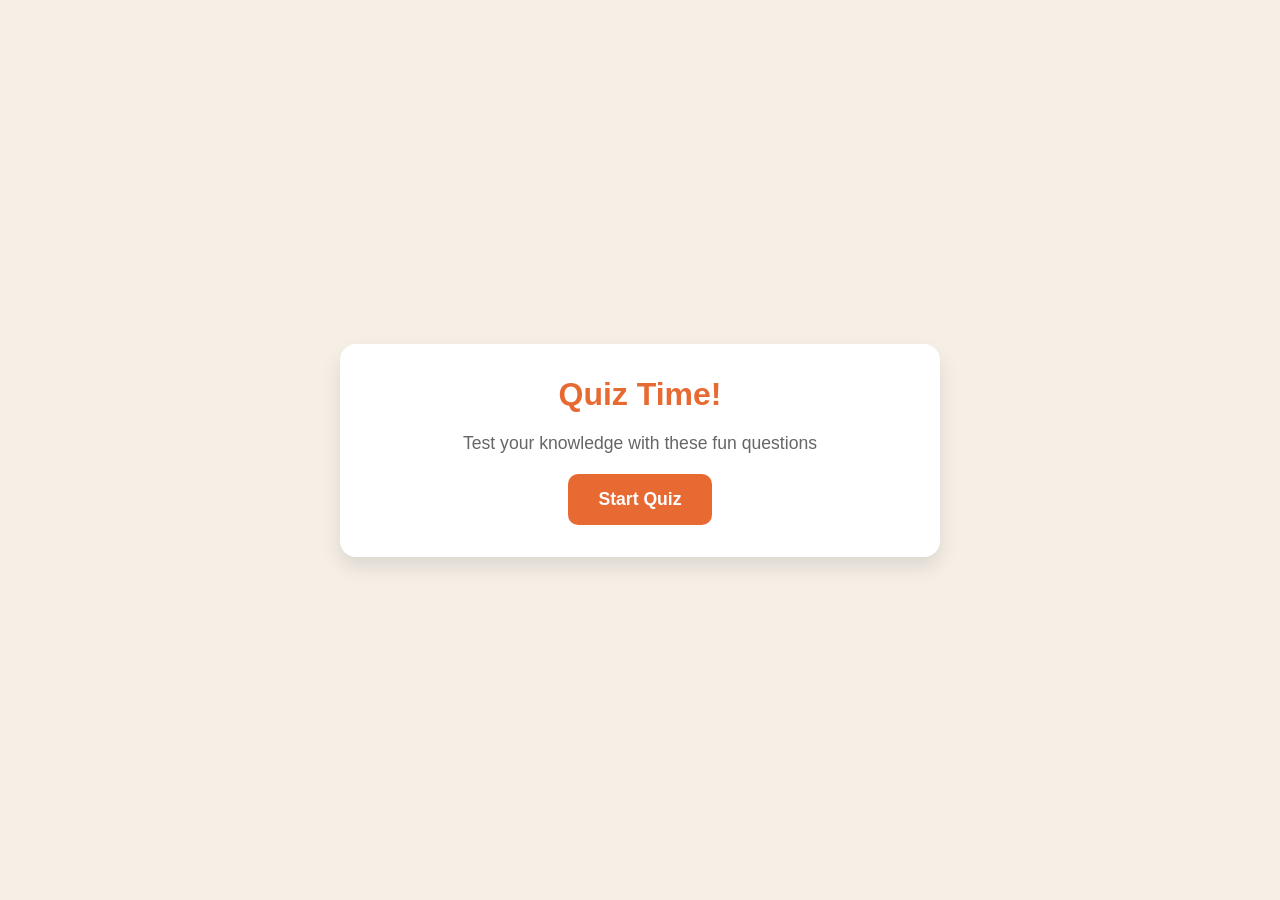
<file: Project1/index.html>
<!doctype html>
<html lang="en">
  <head>
    <meta charset="UTF-8" />
    <meta name="viewport" content="width=device-width, initial-scale=1.0" />
    <link rel="stylesheet" href="style.css" />
    <title>Quiz Game</title>
  </head>
  <body>
    <div class="container">
      <div class="screen active" id="start-screen">
        <h1>Quiz Time!</h1>
        <p>Test your knowledge with these fun questions</p>
        <button id="start-btn">Start Quiz</button>
      </div>
      <div class="screen" id="question-screen"> 
        <div class="quiz-header">
          <h2 id="question-text">Question</h2>
          <div class="question-info">
            <p>
              Question <span id="current-question-number">1</span> of
              <span id="total-question-number">5</span>
            </p>
            <p>Score: <span id="marks-scored">0</span></p>
          </div>
        </div>
        <div id="quiz-options" class="options-container ">
            <!-- Options button will be added with js -->
        </div>
        <div class="progress-bar">
            <div id="progress" class="progress-container"></div>
        </div>
      </div>
      <div class="screen" id="result-screen">
        <h1>Quiz Result</h1>
        <div class="result-info"><p>You Scored <span id="final-score">0</span> out of <span id="total-marks">5</span></p>
            <p id="result-message">Thankyou</p>
        </div>
            <!-- <div id="result-message">Thankyou</div> -->
            <button id="restart-btn">Restart Quiz</button>
        </div>
      </div>
    </div>
    <script src="script_test.js"></script>
  </body>
</html>
</file>
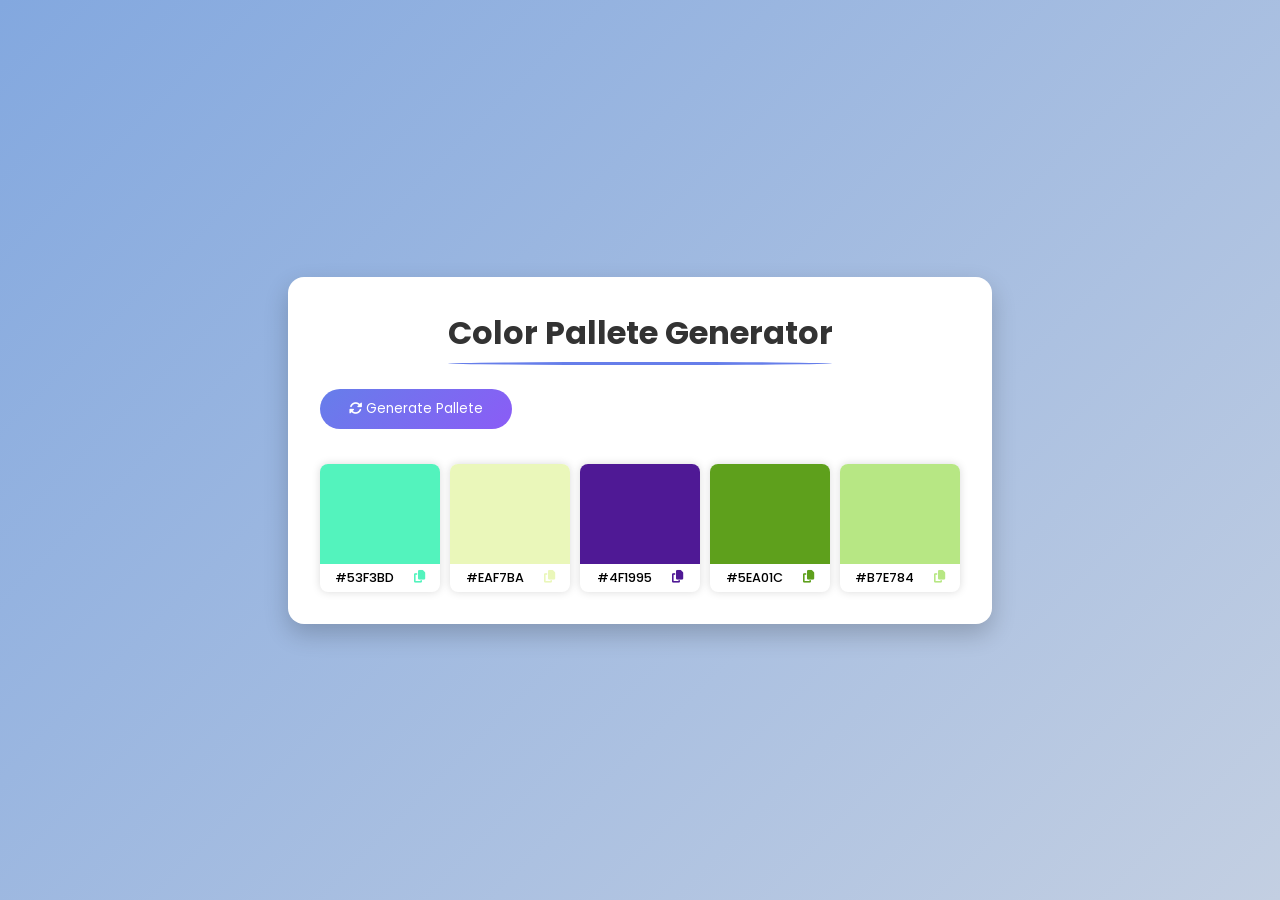
<file: Project2/index.html>
<!doctype html>
<html lang="en">
  <head>
    <meta charset="UTF-8" />
    <meta name="viewport" content="width=device-width, initial-scale=1.0" />
    <title>Color Pallete Generator</title>
    <link
      rel="stylesheet"
      href="https://cdnjs.cloudflare.com/ajax/libs/font-awesome/6.5.1/css/all.min.css"
    />
    <link rel="stylesheet" href="style.css" />
  </head>
  <body>
    <div class="container">
      <h1>Color Pallete Generator</h1>
      <button id="generate-btn">
        <i class="fas fa-sync-alt"></i> Generate Pallete
      </button>
      <div class="pallete-container">
        <div class="color-box">
            <div class="color" style="background-color: #34ff35;"></div>
            <div class="color-info">
                <span class="hex-value">
                    #34FF35
                </span>  
                <i class="fa-solid fa-copy copy-btn" style="color: #34ff35;" title="Copy to Clipboard"></i>
            </div>
        </div>
        <div class="color-box">
            <div class="color" style="background-color: #52ccff;"></div>
                <div class="color-info">
                <span class="hex-value">
                    #52CCFF
                </span>  
                <i class="fa-solid fa-copy copy-btn" style="color: #52ccff;" title="Copy to Clipboard"></i>
            </div>
        </div>
        <div class="color-box">
            <div class="color" style="background-color: #FF22EE;"></div>
            <div class="color-info">
                <span class="hex-value">
                    #FF22EE
                </span>  
                <i class="fa-solid fa-copy copy-btn" style="color: #FF22EE;" title="Copy to Clipboard"></i>
            </div>
        </div>
        <div class="color-box">
            <div class="color" style="background-color: #EE112A;"></div>
            <div class="color-info">
                <span class="hex-value">
                    #EE112A
                </span>  
                <i class="fa-solid fa-copy copy-btn" style="color: #EE112A;" title="Copy to Clipboard"></i>
            </div>
        </div>
        <div class="color-box">
            <div class="color" style="background-color: #AA99FF;"></div>
            <div class="color-info">
                <span class="hex-value">
                    #AA99FF
                </span>  
                <i class="fa-solid fa-copy copy-btn" style="color: #AA99FF;" title="Copy to Clipboard"></i>
            </div>
        </div>
      </div>
    </div>
    <script src="script_self.js"></script>  
  </body>
</html>
</file>
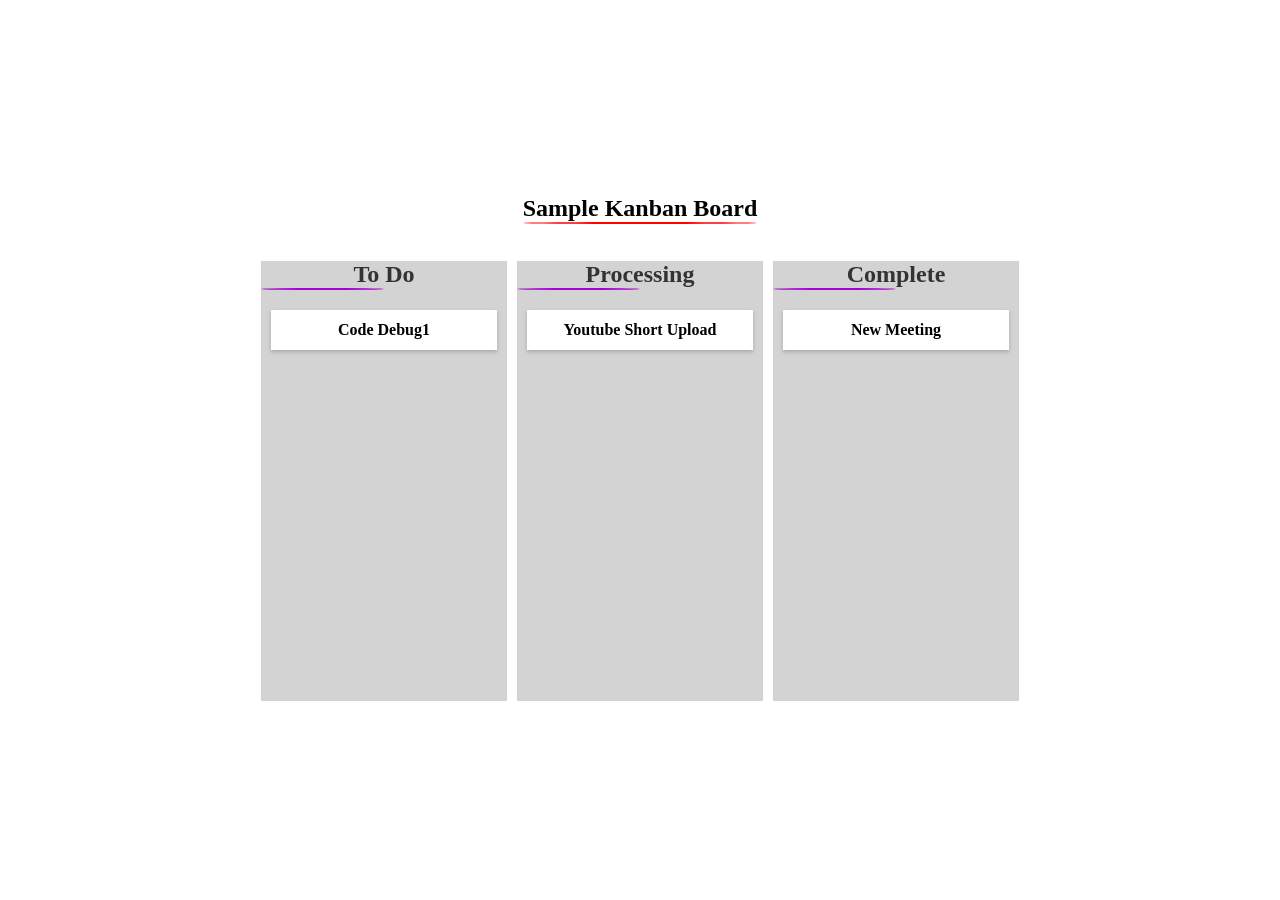
<file: Project3/index.html>
<!DOCTYPE html>
<html lang="en">
<head>
    <meta charset="UTF-8">
    <meta name="viewport" content="width=device-width, initial-scale=1.0">
    <title>Kaban Board</title>
    <link rel="stylesheet" href="style.css">
</head>
<body>
    <div class="container">
        <h3>Sample Kanban Board</h3>
        <div class="boards">
            <div class="board" id="to-do">
                <h2>To Do</h2>
                <div class="cards-container">
                    <div class="card" draggable="true">Code Debug1</div>
                    
                </div>
            </div>
            <div class="board" id="processing">
                <h2>Processing</h2>
                <div class="cards-container">
                    <div class="card" draggable="true">Youtube Short Upload</div>
                </div>
            </div>
            <div class="board" id="complete">
                <h2>Complete</h2>
                <div class="cards-container">
                    <div class="card" draggable="true">New Meeting</div>
                </div>
            </div>
        </div>
    </div>
    <script src="script.js"></script>
</body>
</html>
</file>
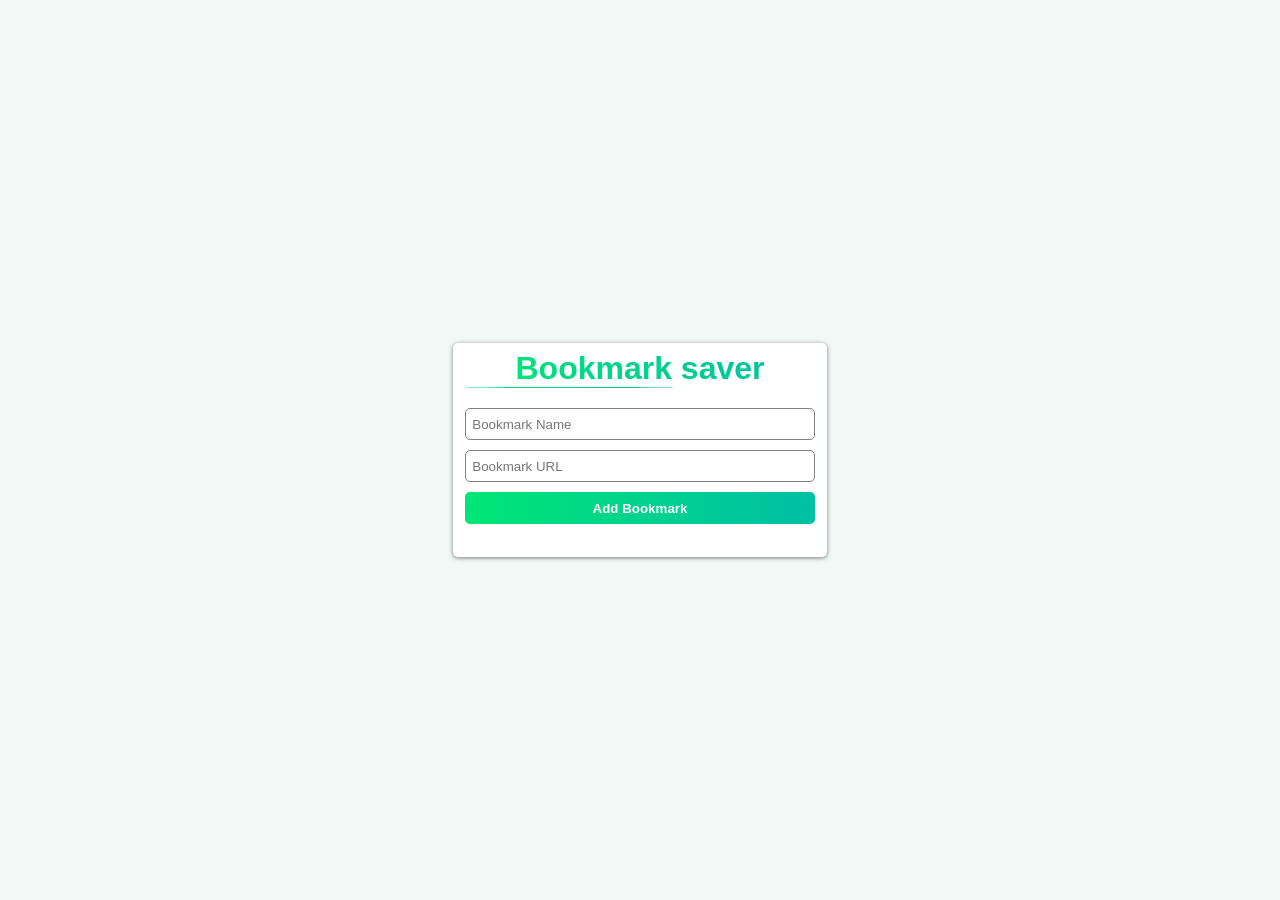
<file: Project5/index.html>
<!doctype html>
<html lang="en">
  <head>
    <meta charset="UTF-8" />
    <meta name="viewport" content="width=device-width, initial-scale=1.0" />
    <title>Bookmark Saver</title>
    <link rel="stylesheet" href="style.css" />
  </head>
  <body>
    <div class="main-container">
      <h2>Bookmark saver</h2>
      <form id="bookmark-form">
        <input
          type="text"
          name="Bookmark-name"
          id="bookmark-name"
          placeholder="Bookmark Name"
          required
        />
        <input
          type="url"
          name="Bookmark-url"
          id="bookmark-url"
          placeholder="Bookmark URL"
          required
        />
        <button type="submit">Add Bookmark</button>
      </form>
      <ul class="bookmarked-list">
        
        </li>
      </ul>
    </div>
    <script src="script.js"></script>
  </body>
</html>
</file>
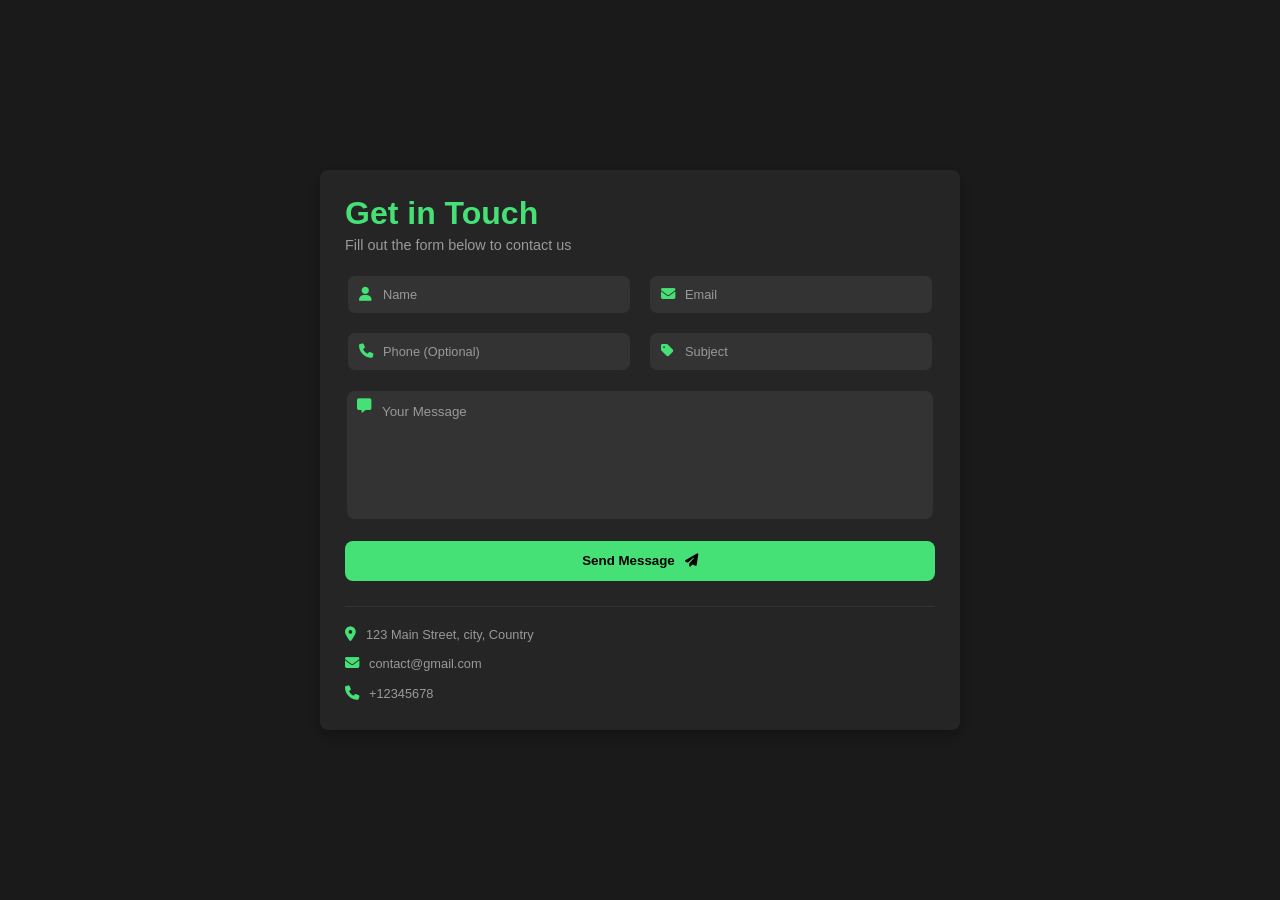
<file: Project9/index.html>
<!doctype html>
<html lang="en">
  <head>
    <meta charset="UTF-8" />
    <meta name="viewport" content="width=device-width, initial-scale=1.0" />
    <title>Contact Form</title>
    <link rel="stylesheet" href="style.css" />
    <link
      rel="stylesheet"
      href="https://cdnjs.cloudflare.com/ajax/libs/font-awesome/6.5.0/css/all.min.css"
    />
    <link rel="shortcut icon" href="fav.png" type="image/png">
  </head>
  <body>
    <div class="main-container">
    <div class="meta-container">
        <h1 class="main-heading">Get in Touch</h1>
        <p class="sub-heading">Fill out the form below to contact us</p>
    </div>
      <form id="contact-form">
        <div class="column-fields-container">
          <div class="input-wrapper">
            <i class="fa-solid fa-user"></i>
            <input
              type="text"
              name="name"
              id="name"
              placeholder="Name"
              required
            />
          </div>
          <div class="input-wrapper">
            <i class="fa-solid fa-envelope"></i>
            <input
              type="email"
              name="email"
              id="email"
              placeholder="Email"
              required
            />
          </div>
          <div class="input-wrapper">
            <i class="fa-solid fa-phone"></i>
            <input
              type="tel"
              name="phone"
              id="phone"
              placeholder="Phone (Optional)"
            />
          </div>
          <div class="input-wrapper">
            <i class="fa-solid fa-tag"></i>
            <input
              type="text"
              name="subject"
              id="subject"
              placeholder="Subject"
              required
            />
          </div>
        </div>
        <div class="text-field-container">
          <div class="input-wrapper">
            <i class="fa-solid fa-message"></i>
            <textarea
              name="message"
              id="message"
              placeholder="Your Message"
            ></textarea>
          </div>
        </div>
        <button type="submit">
          Send Message <i class="fa-solid fa-paper-plane"></i>
        </button>
      </form>
      <div class="footer-info-container">
        <div class="footer-wrapper">
          <i class="fa-solid fa-location-dot"></i>
          <p id="location">123 Main Street, city, Country</p>
        </div>
        <div class="footer-wrapper">
          <i class="fa-solid fa-envelope"></i>
          <p id="mail">contact@gmail.com</p>
        </div>
        <div class="footer-wrapper">
          <i class="fa-solid fa-phone"></i>
          <p id="phone-no">+12345678</p>
        </div>
      </div>
    </div>
  </body>
</html>
</file>
<file: Project1/style.css>
/*Basic Reset*/

* {
  margin: 0;
  padding: 0;
  box-sizing: border-box; /* important reset*/
}

body {
  background: #f5efe6;
  display: flex;
  justify-content: center;
  align-items: center;
  min-height: 100vh;
  padding: 1rem;
  font-family: sans-serif;
}

.container {
  background-color: white;
  border-radius: 1rem;
  box-shadow: 0 10px 20px rgba(0, 0, 0, 0.1);
  width: 100%;
  max-width: 600px;
  overflow: hidden;
  position: relative;
}

.screen {
  display: none;
  padding: 2rem;
  text-align: center;
}

.screen.active {
  display: block;
}

/* Start Screen*/

#start-screen h1 {
  color: #e86a33;
  margin-bottom: 20px;
  /* margin-top: 20px; */
  font-size: 2rem;
}

#start-screen p {
  margin-bottom: 20px;
  color: #666;
  font-size: 1.1rem;
}

/* Quiz screen */

.quiz-header {
  margin-bottom: 2rem;
}

#question-text {
  color: #333;
  font-size: 1.5rem;
  margin-bottom: 1rem;
  line-height: 1.4;
}

.question-info {
  display: flex;
  justify-content: space-between;
  color: #666;
  margin-bottom: 10px;
}

.options-container {
  display: flex;
  flex-direction: column;
  gap: 10px;
  margin-bottom: 25px;
}

.answer-btn {
  background-color: #f8f0e5;
  color: #333;
  border: 2px solid #eadbc8;
  border-radius: 10px;
  padding: 1rem;
  cursor: pointer;
  text-align: left;
  transition: all 0.3s ease;
}

.answer-btn:hover {
  background-color: #eadbc8;
  border-color: #f8f0e5;
}

.answer-btn:active {
  transform: scale(0.99);
}

.answer-btn.correct {
  background-color: #e6fff0;
  /* border: 2px solid #65f49e; */
  border-color: #a3f0c4;
  color: #28a745;
}

.answer-btn.incorrect {
  background-color: #fff0f0;
  /* border: 2px solid #65f49e; */
  border-color: #ffbdbd;
  color: #dc3545;
}

.progress-bar {
  height: 10px;
  background-color: #f8f0e5;
  border-radius: 5px;
  overflow: hidden;
  margin-top: 20px;
}

#progress {
  height: 100%;
  background-color: #e86a33;
  width: 0%;
  transition: width 0.3s ease;
}

/* Result screen */

#result-screen h1 {
  color: #e86a33;
  margin-bottom: 30px;
}

.result-info {
  background-color: #f8f0e5;
  margin-bottom: 20px;
  padding-bottom: 20px;
  padding-top: 20px;
  border-radius: 10px;
}

#result-message {
  color: #e86a33;
  font-weight: 700;
  font-size: 1.5rem;
  margin-top: 10px;
}

button {
  background-color: #e86a33;
  color: white;
  padding: 15px 30px;
  border: none;
  border-radius: 10px;
  font-size: 1.1rem;
  font-weight: 700;
  cursor: pointer;
  transition: all 0.3s ease;
}

button:hover {
  background-color: #e74c09;
  /* color: #333; */
}

button:active {
  transform: scale(
    0.9
  ); /* Makes the button look like it's being "pressed" into the screen */
  background-color: #c44006; /* Makes it slightly darker when clicked */
}

/* Responsive Designs */
@media (max-width: 500px) {
  /* responsive screen design for below 500px width */

  /* Starting Screen */
  .screen {
    padding: 1rem;
  }

  #start-screen h1 {
    font-size: 1.5rem;
    margin-bottom: 15px;
  }

  #start-screen p {
    font-size: 0.8rem;
  }

  /* Quiz screens */

  .question-info {
    display: flex;
    justify-content: space-between; 
    color: #666;
    margin-bottom: 8px;
  }

  .options-container {
    gap: 5px;
    margin-bottom: 18px;
  }

  .progress-bar {
    height: 8px;
  }

  .answer-btn {
    padding: 12px;
  }

  button {
    padding: 12px 25px;
    font-size: 1rem;
  }
}
</file>
<file: Project2/style.css>
/* basic reset */

@import url(https://fonts.googleapis.com/css?family=Poppins:100,100italic,200,200italic,300,300italic,regular,italic,500,500italic,600,600italic,700,700italic,800,800italic,900,900italic);

* {
  margin: 0;
  padding: 0;
  box-sizing: border-box;
  font-family: "poppins";
}

body{
    background: linear-gradient(135deg, #83a8df, #c3cfe2);
    min-height: 100vh;
    display: flex;
    align-items: center;
    justify-content: center;
    padding: 20px;
}

.container{
    background-color: white;
    padding: 2rem;
    width: 100%;
    max-width: fit-content;
    /* max-width: 800px; */
    border-radius: 1rem;
    box-shadow: 0 10px 25px rgba(0, 0, 0, 0.2);
}

h1{
    text-align: center;
    margin-bottom: 1.5rem;
    position: relative;
    padding-bottom: 0.5rem;
    color: #333;
}

h1::after{
    content: "";
    position: absolute;
    bottom: 0;
    left: 50%;
    transform: translate(-50%);
    width: 60%;
    height: 3px;
    background-color: #667eea;
    border-radius: 50%;
}

.pallete-container {
  display: flex;
  flex-direction: row;
  justify-content: center;
  gap: 10px;
  margin-top: 20px;
  flex-wrap: wrap;

}

.color-box{
    border-radius: 8px;
    overflow: hidden;
    box-shadow: 0px 0px 8px rgba(0, 0, 0, 0.15);
}

.color{
    height: 100px;
    width: 120px;
    transition: background 0.5s ease-in;
}

.color-info{
    text-align: center;
    font-size: 0.8rem;
    font-weight: 500;
    padding: 5px;
    display: flex;
    gap: 20px;
    align-items: center;
    justify-content: center;
}

.copy-btn:active{
    transform: scale(0.9);
}

#generate-btn{
    width: 12rem;
    height: 40px;
    border-radius: 20px;
    border: none;
    background: linear-gradient(135deg, #667eea, #8b5cf6);
    color: white;
    margin-bottom: 15px;
}

#generate-btn:active{
    transform: scale(0.95);
    background: linear-gradient(135deg, #8b5cf6,  #667eea);
}
</file>
<file: Project3/style.css>
/* @import url(https://fonts.googleapis.com/css?family=Poppins:100,100italic,200,200italic,300,300italic,regular,italic,500,500italic,600,600italic,700,700italic,800,800italic,900,900italic);; */
* {
  margin: 0;
  padding: 0;
  box-sizing: border-box;
  font-family: "Poppins";
}

.container {
  width: 100%;
  min-height: 100vh;
  display: flex;
  flex-direction: column;
  justify-content: center;
  align-items: center;
  gap: 2rem;
  padding: 2rem 0;
}

h3{
    font-size: 1.5rem;
}

h3::after{
    content: "";
    display: block;
    background-color: red;
    height: 2px;
    width: 100%;
    border-radius: 50%;
}

.boards {
  display: flex;
  justify-content: space-between;
  width: 60%;
  height: 50vh;
  /* background-color: rgb(208, 85, 85); */
}

.board {
  background-color: rgb(212, 211, 211);
  width: 100%;
  margin: 5px;
  text-align: center;
  overflow: hidden;
  display: flex;
  flex-direction: column;
}

.board.over{
    background-color: #d1d3d8;
}

.board h2 {
  color: #333;
  /* border-bottom: 2px blue solid; */
  margin-bottom: 10px;
  flex-shrink: 0;
}

.board h2::after{
    content: "";
    display: block;
    background-color: rgb(165, 3, 209);
    /* background-color: rgb(165, 3, 209); */
    height: 2px;
    width: 50%;
    border-radius: 50%;
    justify-self: center;
}
.dragging {
    opacity: 1 !important; /* This makes the placeholder faint, or set to 0 to hide it completely */
    pointer-events: auto;
}
.card {
  display: flex;
  flex-direction: column;
  margin: 10px;
  height: 40px;
  justify-content: center;
  /* background: linear-gradient(135deg, #b87878, #8754b3); */
  background-color: white;
  cursor: grab;
  box-shadow: 0 2px 4px rgba(0, 0, 0, 0.2);
  transition: transform 0.2s, box-shadow 0.2s ;
  transition: all 0.2s;
  font-weight: 600;
}

.card:active {
  cursor: grabbing;
  transform: scale(1.05);
  box-shadow: 0 4px 8px rgba(0, 0, 0, 0.2);
}

.cards-container {
  overflow-y: auto;
  flex: 1;

  /* hides scroll bar */
  scrollbar-width: none; /*Latest browsers*/
  -ms-overflow-style: none; /* IE/Edge */
}

.cards-container::-webkit-scrollbar {
  display: none; /* Chrome, Safari */
}

@media (max-width: 768px) {
    .boards{
        flex-direction: column;
        align-items: center;
        width: 80%;
        height: 100%;
        margin-bottom: 2rem;
        
    }
    .board{
        width: 80%;
        overflow-y: auto;
        height: 30rem;
    }

}
</file>
<file: Project5/style.css>
@import url(https://fonts.googleapis.com/css?family=Poppins:100,100italic,200,200italic,300,300italic,regular,italic,500,500italic,600,600italic,700,700italic,800,800italic,900,900italic);

*{
    margin: 0;
    padding: 0;   
    box-sizing: border-box;
    font-family: sans-serif;
}

body{
    width: 100%;
    height: 100vh;
    display: flex;
    justify-content: center;
    align-items: center;
    padding: 1rem;
    background-color: #F0F9F5;
}

.main-container{
    background-color: white;
    max-width: 400px;
    width: 30%;
    padding: 1%;
    padding-top: 0.5%;
    display: flex;
    flex-direction: column;
    gap: 20px;
    max-height: 70vh;
    border-radius: 5px;
    box-shadow: 0 1px 4px  rgba(0,0,0,0.5);
}

.main-container h2 {
    background: linear-gradient(to right, #00e676, #00bfa5);
    -webkit-background-clip: text;
    -webkit-text-fill-color: transparent;
    background-clip: text;
    text-align: center;
    font-weight: 700;
    font-size: 2rem;
}

.main-container h2::after{
    content: "";
    display: block;
    background: linear-gradient(135deg, #00e676,#00bfa5);
    height: 1.5px;
    width: 60%;
    justify-self: center;
    border-radius: 99%;
}

#bookmark-form{
    display: flex;
    flex-direction: column;
    gap: 10px;
}

input[type="text"], input[type ="url"]{
    height: 2rem;
    padding: 6px;
    border-radius: 5px;
    outline: none;
    border: 1px solid grey;
}

input[type="text"]:focus, input[type ="url"]:focus{
    border: 1.5px solid rgb(21, 20, 20);
}

button[type="submit"]{
    height: 2rem;
    border: none;
    color: white;
    font-weight: 600;
    background: linear-gradient(to right, #00e676, #00bfa5);
    border-radius: 5px;
    cursor: pointer;
    transition: transform 0.3s;
}

button[type="submit"]:active{
    transform: scale(0.99);
}

ul{
    display: flex;
    flex-direction: column;
    gap: 10px;
    max-height: 100%;
    overflow-y: auto;
    scrollbar-width: none;
}

li{
    display: flex;
    list-style: none;
    justify-content: space-between;
    padding: 8px;
    background-color: rgba(211, 210, 210, 0.4);
    border-radius: 5px;
    box-shadow: 0 1px 2px rgba(0,0,0,0.2);
}

li a {
    text-decoration: none;
    background: linear-gradient(to right, #00e676, #00bfa5);
    -webkit-background-clip: text;
    -webkit-text-fill-color: transparent;
    background-clip: text;
    text-align: center;
}

li a:active{
    text-decoration: none;
}

.remove-btn{
    background-color: red;
    color: white;
    padding: 3px;
    padding-left: 5px;
    padding-right: 5px;
    border: none;
    border-radius: 5px;
    cursor: pointer;
    transition: all 0.3s ease;
    box-shadow: 0 1px 2px rgba(0,0,0,0.5);
}

.remove-btn:active{
    transform: scale(1.05);
    box-shadow: rgba(0,0,0,0.5);
}

@media (max-width: 768px){
    .main-container{
        width : fit-content;
    }
}
</file>
<file: Project9/style.css>
*{
    padding: 0;
    margin: 0;
    box-sizing: border-box;
    font-family: sans-serif;
}

:root{
    --primary-background: #1A1A1A;
    --secondary-background: #252525;
    --field-background: #333333;
    --primary: #46E176;
    --primary-hover: #32d164;
    --placeholder: #9B999B;
    --button-font: #000300;
    --dropshadow:#151515;
}

body{
    display: flex;
    justify-content: center;
    align-items: center;
    width: 100%;
    height: 100vh;
    background-color: var(--primary-background);
}

.main-container{
    width: 45%;
    background-color: var(--secondary-background);
    padding: 25px;
    box-shadow: 0 6px 8px #151515;
    height: fit-content;
    border-radius: 8px;
    display: flex;
    flex-direction: column;
    gap: 20px;
    animation: slideIn 0.3s ease-in;
    transition: all 0.3s;
}

@keyframes slideIn{
    from{
        transform: translateY(10%);
        opacity: 0.3;
    }
    to{
        transform: translateY(0);
        opacity: 1;
    }
}


.main-container .meta-container h1{
    color: var(--primary);
    font-weight: 700;
    margin-bottom: 5px;
}

.main-container .meta-container p{
    font-size: 0.9rem;
    color: var(--placeholder);
    /* margin-bottom: 20px;     */
}

.column-fields-container {
    width: 100%;
    height: 100px;
    display: grid;
    grid-template-columns: 1fr 1fr;
    gap: 14px;
    margin-bottom: 16px;
}

.input-wrapper{
    display: flex;
    width: 100%;
    /* background-color: green; */
    /* border: 1px solid blue; */
    /* padding: 10px; */
    position: relative;
    align-items: center;
    font-size: 0.9rem;
    padding: 2px;
}

.input-wrapper input{
    width: 100%;
    height: 100%;
    padding-left: 35px;
    background-color: var(--field-background);
    outline: none;
    border: 1px solid var(--secondary-background);
    border-radius: 8px;
    color: var(--placeholder);
    font-weight: 6x00;
}

.input-wrapper input::placeholder{
    color: var(--placeholder);
    font-size: 0.8rem;
}

.input-wrapper i{
    position: absolute;
    color: var(--primary);
    padding-left: 12px;
}

.input-wrapper textarea{
    width: 100%;
    height: 8rem;
    resize: none;
    border-radius: 8px;
    padding: 10px 10px 10px 35px;
    background-color: var(--field-background);
    border: none;
    outline: none;
    margin-bottom: 20px;
    color: var(--placeholder);
    line-height: 22px;
    scrollbar-width: none;
}

.input-wrapper textarea:focus{
    border: 1px solid #46E176;
}
.input-wrapper input:focus{
    border: 1px solid #46E176;
}



.input-wrapper textarea::placeholder{
    color: var(--placeholder);

}

.text-field-container .input-wrapper i{
    display: flex;
    height: 100%;
    padding: 10px;
}

button{
    width: 100%;
    height: 40px;
    border-radius: 8px;
    border: none;
    outline: none;
    background-color: var(--primary);
    display: flex;
    justify-content: center;
    align-items: center;
    gap: 10px;
    font-weight: 600;
    margin-bottom: 25px;
    transition: background 0.3s ease, transform 0.3s ease, box-shadow 0.3s ease;
}

button:hover{
    background-color: var(--primary-hover);
    box-shadow: 0 2px 4px rgba(3, 234, 72, 0.8);
}

button:focus{
    transform: scale(0.99);
}

form{
    border-bottom: 1px solid #333;
}

.footer-info-container{
    display: flex;
    flex-direction: column;
    gap: 10px;
}

.footer-wrapper{
    display: flex;
    gap: 10px;
}

.footer-wrapper i{
    color: var(--primary);
    font-size: 0.9rem;
    margin-bottom: 5px;
}

.footer-wrapper p{
    color: var(--placeholder);
    font-size: 0.8rem;
}

@media(max-width:1400px){
    .main-container{
        width: 50%;
    }
}
@media(max-width:1200px){
    .main-container{
        width: 60%;
    }
}
@media(max-width:800px){
    .main-container{
        width: 70%;
    }
}
@media(max-width:600px){
    .main-container{
        width: 90%;
    }
}
@media(max-width:400px){
    .main-container{
        width: 90%;
    }
    .column-fields-container {
    display: flex;
    flex-direction: column;
    gap: 12px;
    height: fit-content;
    }
    .column-fields-container input{
        height: 2.5rem;
    }
}
</file>
